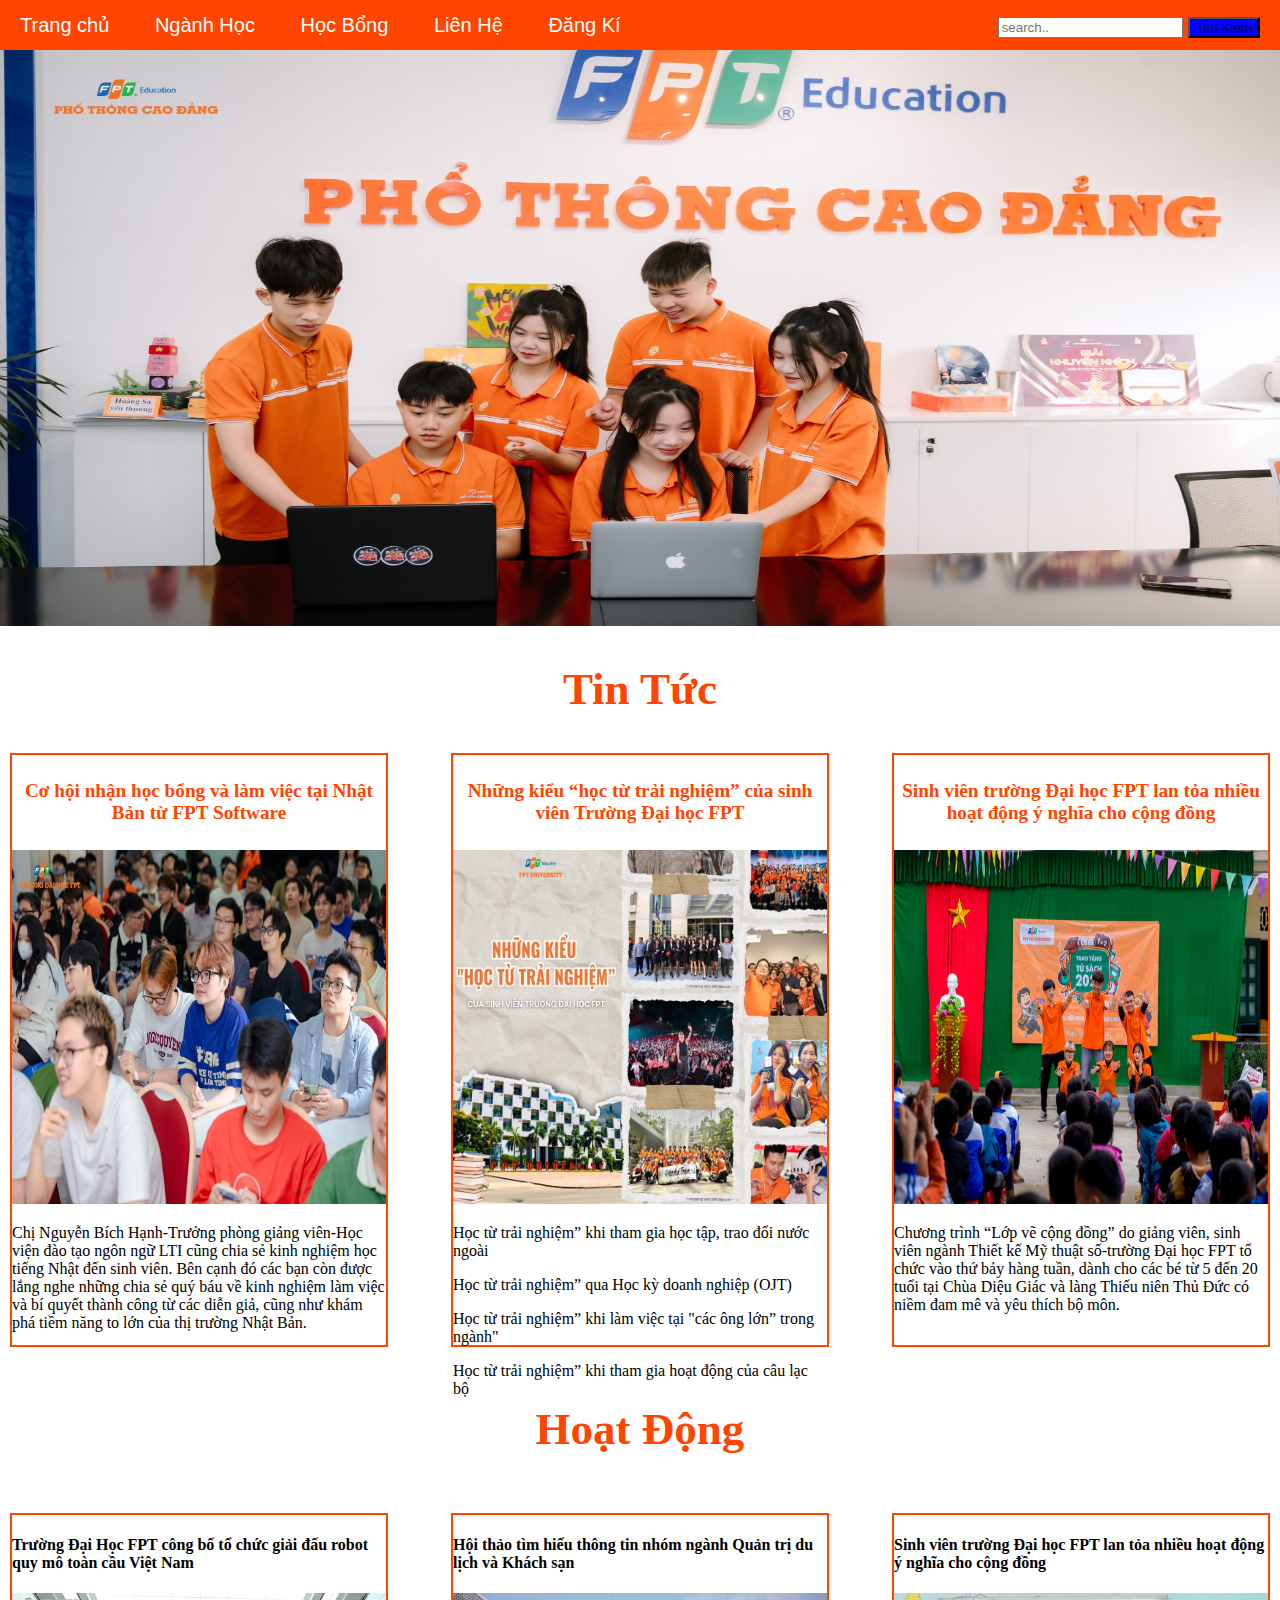
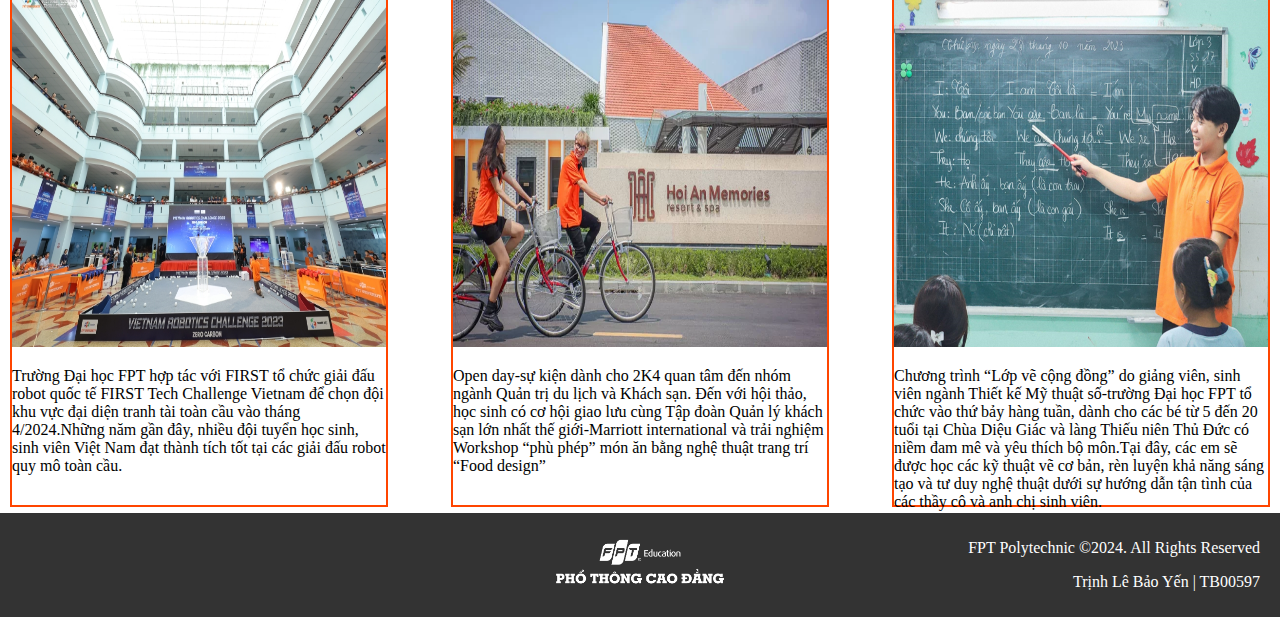
<file: index.html>
<!DOCTYPE html>
<html lang="en">
<head>
    <meta charset="UTF-8">
    <meta name="viewport" content="width=device-width, initial-scale=1.0">
    <title>ASM 2 | Trinh Le Bao Yen</title>
</head>
<link rel="stylesheet" href="index.css">
<body>
   <div class="container">
    <nav>
        <a href="index.html"target="page">Trang chủ</a>
        <a href="nganhhochot.html"target="page">Ngành Học </a>
        <a href="hocbong.html"target="page">Học Bổng</a>
        <a href="lienhe.html"target="page">Liên Hệ</a>
        <a href="dangki.html">Đăng Kí</a>
        <div class="muc-tim-kiem">
            <input type="search" placeholder="search..">
            <button>Tim Kiem</button>
        </div>
    </nav>
        <header></header>
        <article>
            <div class="tin-tuc">
                <div class="chu-de1"><h2>Tin Tức</h2></div>
            <div class="tin-tuc1">
                    <div class="new1">
                        <h4>Cơ hội nhận học bổng và làm việc tại Nhật Bản từ FPT Software</h4>
                        <img src="Images/9-768x512.jpeg" alt="">
                        <p>Chị Nguyễn Bích Hạnh-Trưởng phòng giảng viên-Học viện đào tạo ngôn ngữ LTI cũng 
                            chia sẻ kinh nghiệm học tiếng Nhật đến sinh viên. Bên cạnh đó các bạn còn được 
                            lắng nghe những chia sẻ quý báu về kinh nghiệm làm việc và bí quyết thành công 
                            từ các diễn giả, cũng như khám phá tiềm năng to lớn của thị trường Nhật Bản.</p>
                    </div>
                    <div class="new2">
                        <h4>Những kiểu “học từ trải nghiệm” của sinh viên Trường Đại học FPT</h4>
                        <img src="Images/Kieu-hoc.jpeg" alt="">
                        <p>Học từ trải nghiệm” khi tham gia học tập, trao đổi nước ngoài </p>               
                        </p>Học từ trải nghiệm” qua Học kỳ doanh nghiệp (OJT) </p>              
                        </p>Học từ trải nghiệm” khi làm việc tại "các ông lớn” trong ngành" </p>
                        </p>Học từ trải nghiệm” khi tham gia hoạt động của câu lạc bộ </p>
                    </div>
                    <div class="new3">
                        <h4>Sinh viên trường Đại học FPT lan tỏa nhiều hoạt động ý nghĩa cho cộng đồng</h4>
                        <img src="Images/fpt-ve.jpg" alt="">
                        <p>Chương trình “Lớp vẽ cộng đồng” do giảng viên, sinh viên ngành Thiết kế Mỹ thuật số-trường Đại học
                            FPT tổ chức vào thứ bảy hàng tuần, dành cho các bé từ 5 đến 20 tuổi tại Chùa Diệu Giác và làng Thiếu
                            niên Thủ Đức có niềm đam mê và yêu thích bộ môn.</p>
                    </div>
                </div>
                    <div class="chu-de2"><h2>Hoạt Động</h2></div>
                    <div class="tin-tuc2">
                            <div class="new4">
                                <h4>Trường Đại Học FPT công bố tổ chức giải đấu robot quy mô toàn cầu Việt Nam</h4>
                                <img src="Images/khai-mac-vrc-2023-768x512.jpeg" alt="">
                                <p>Trường Đại học FPT hợp tác với FIRST tổ chức giải đấu robot quốc tế FIRST Tech
                                    Challenge Vietnam để chọn đội khu vực đại diện tranh tài toàn cầu vào tháng
                                    4/2024.Những năm gần đây, nhiều đội tuyển học sinh, sinh viên Việt Nam đạt thành
                                    tích tốt tại các giải đấu robot quy mô toàn cầu.</p>
                            </div>
                            <div class="new5">
                                <h4>Hội thảo tìm hiểu thông tin nhóm ngành Quản trị du lịch và Khách sạn</h4>
                                <img src="Images/du-lich-va-lu-hanh-dai-hoc-fpt-768x512.webp" alt="">
                                <p>Open day-sự kiện dành cho 2K4 quan tâm đến nhóm ngành Quản trị du lịch và Khách
                                    sạn. Đến với hội thảo, học sinh có cơ hội giao lưu cùng Tập đoàn Quản lý khách
                                    sạn lớn nhất thế giới-Marriott international và trải nghiệm Workshop “phù phép”
                                    món ăn bằng nghệ thuật trang trí “Food design” </p>
                            </div>
                            <div class="new6">
                                <h4>Sinh viên trường Đại học FPT lan tỏa nhiều hoạt động ý nghĩa cho cộng đồng</h4>
                                <img src="Images/tu-thien.webp" alt="">
                                <p>Chương trình “Lớp vẽ cộng đồng” do giảng viên, sinh viên ngành Thiết kế Mỹ thuật số-trường Đại học
                                    FPT tổ chức vào thứ bảy hàng tuần, dành cho các bé từ 5 đến 20 tuổi tại Chùa Diệu Giác và làng Thiếu
                                    niên Thủ Đức có niềm đam mê và yêu thích bộ môn.Tại đây, các em sẽ được học các kỹ thuật vẽ cơ bản,
                                    rèn luyện khả năng sáng tạo và tư duy nghệ thuật dưới sự hướng dẫn tận tình của các thầy cô và anh
                                    chị sinh viên.</p>
                        </div>
                    </div>
            </div>
        </article>
        <footer class="footer">
            <div class="logo">
                <img src="Images/2022-PTCD-White-01.png" alt="FPT Polytechnic">
            </div>
            <div class="rights">
                <p>FPT Polytechnic ©2024. All Rights Reserved</p>
                <p>Trịnh Lê Bảo Yến | TB00597</p>
            </div>
        </footer>
   </div>
</body>
</html>
</file>
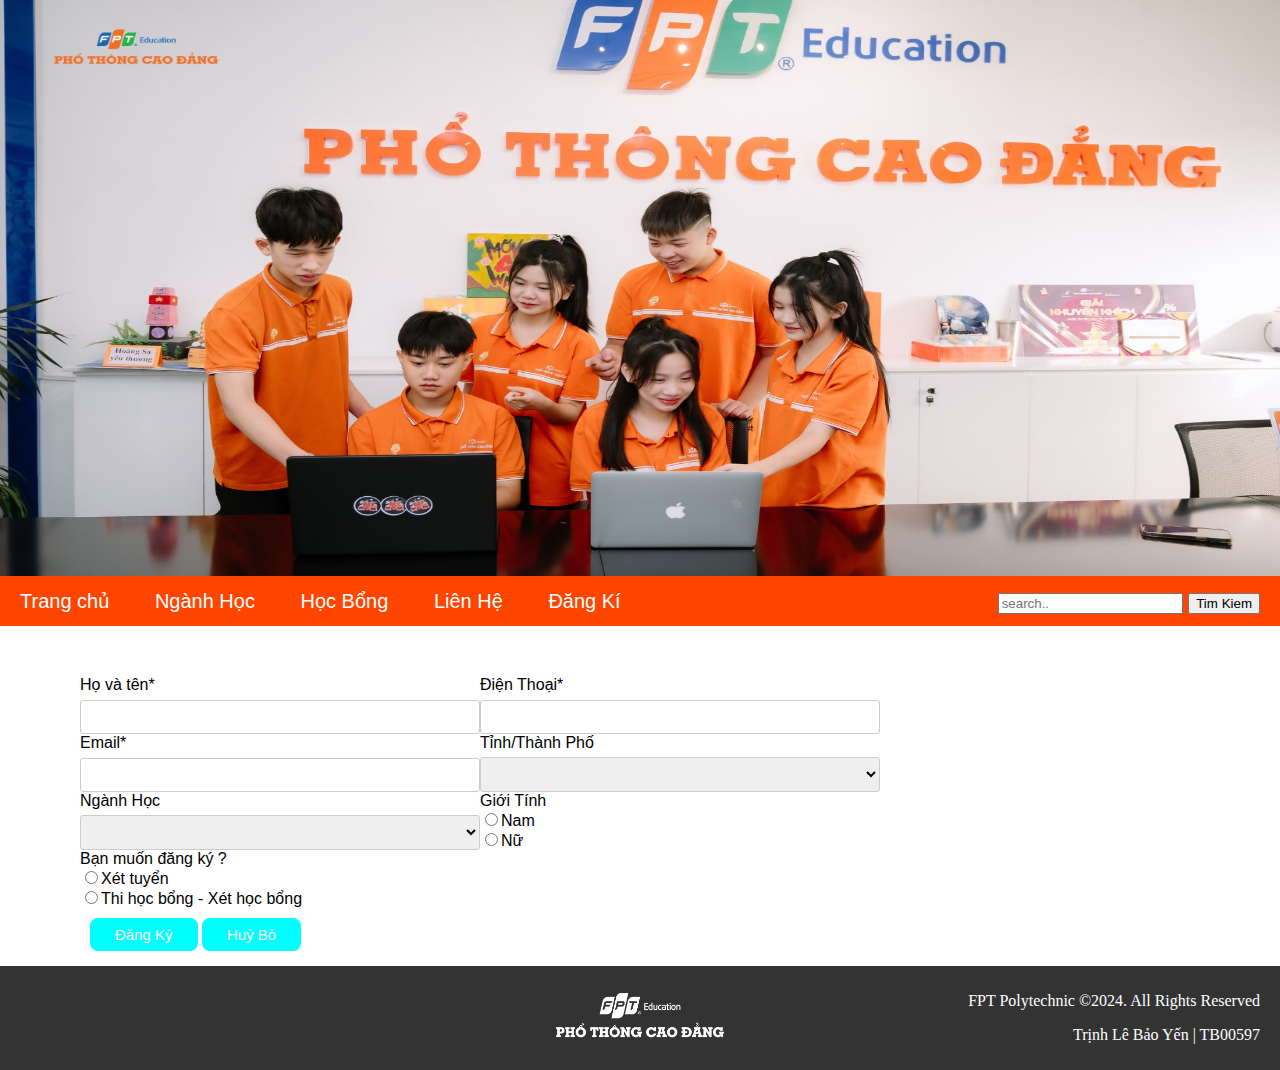
<file: dangki.html>
<!DOCTYPE html>
<html lang="en">
<head>
    <meta charset="UTF-8">
    <meta name="viewport" content="width=device-width, initial-scale=1.0">
    <title>ASM 2 | Trinh Le Bao Yen</title>
</head>
<link rel="stylesheet" href="dangki.css">
<body>
   <div class="container">
    <header></header>
    <nav>
        <a href="index.html"target="page">Trang chủ</a>
        <a href="nganhhochot.html"target="page">Ngành Học </a>
        <a href="hocbong.html"target="page">Học Bổng</a>
        <a href="lienhe.html"target="page">Liên Hệ</a>
        <a href="dangki.html">Đăng Kí</a>
        <div class="muc-tim-kiem">
            <input type="search" placeholder="search..">
            <button>Tim Kiem</button>
        </div>
    </nav>
        <article>
            <form action="">
                <div class="article-item">
                    <div class="article-right">
                        <div class="article-item-right1">
                            <label>Họ và tên*</label>
                            <input type="text" class="article-control" tabindex="1">
                        </div>
                        <div class="article-item-right2">
                            <label>Điện Thoại*</label>
                            <input type="text" class="article-control" tabindex="2">
                        </div>
                        <div class="article-item-right3">
                            <label>Email*</label>
                            <input type="text" class="article-control" tabindex="3">
                        </div>
                        <div class="article-item-right4">
                            <label>Tỉnh/Thành Phố</label>
                            <select class="article-control" tabindex="4">
                                <option value="1"></option>
                                <option value="2">Bà Rịa - Vũng Tàu</option>
                                <option value="3">Bình Dương</option>
                                <option value="4">Bình Thuận</option>
                                <option value="5">Gia Lai</option>
                                <option value="6">Hải Nam</option>
                                <option value="7">Hải Dương</option>
                                <option value="8">Đồng Tháp</option>
                                <option value="9">Lào Cai</option>
                                <option value="10">Nam Định</option>
                                <option value="11">Ninh Thuận</option>
                                <option value="12">Quảng Bình</option>
                                <option value="13">Quảng Ninh</option>
                                <option value="14">Sơn La</option>
                                <option value="15">Thái Nguyên</option>
                            </select>
                        </div>
                        <div class="article-item-right5">
                        <label>Ngành Học</label>
                            <select class="article-control" tabindex="5">
                                <option value="1"></option>
                                <option value="2">Công Nghệ Thông Tin</option>
                                <option value="3">Thiết Kế Đồ Hoạ</option>
                                <option value="4">Digital Marketing</option>
                                <option value="5">Ngôn Ngữ Anh</option>
                            </select>
                        </div>
                        <div class="article-item-right6" tabindex="6">
                                <label>Giới Tính</label>
                                <label><input class="article-item-right6-center" type="radio" name="gt" value=>Nam</label>
                                <label><input class="article-item-right6-center" type="radio" name="gt" value=>Nữ</label>
                        </div>
                        <div class="article-item-right7" tabindex="7">
                            <label">Bạn muốn đăng ký ?</label>
                                <label class="article-item-right7-center"><input class="article-cursor" type="radio" >Xét tuyển</label>
                                <label class="article-item-right7-center"><input class="article-cursor" type="radio">Thi học bổng - Xét học bổng</label>
                        </div>
                        <div class="article-item-right8" tabindex="8">
                            <input class="article-item-right8-center" type="submit" value="Đăng Ký">
                            <input class="article-item-right8-center" type="reset" value="Huỷ Bỏ">
                        </div>
                    </div>
                </div>
            </form>
        </article>
        <footer class="footer">
            <div class="logo">
                <img src="Images/2022-PTCD-White-01.png" alt="FPT Polytechnic">
            </div>
            <div class="rights">
                <p>FPT Polytechnic ©2024. All Rights Reserved</p>
                <p>Trịnh Lê Bảo Yến | TB00597</p>
            </div>
        </footer>
    </div>
</body>
</file>
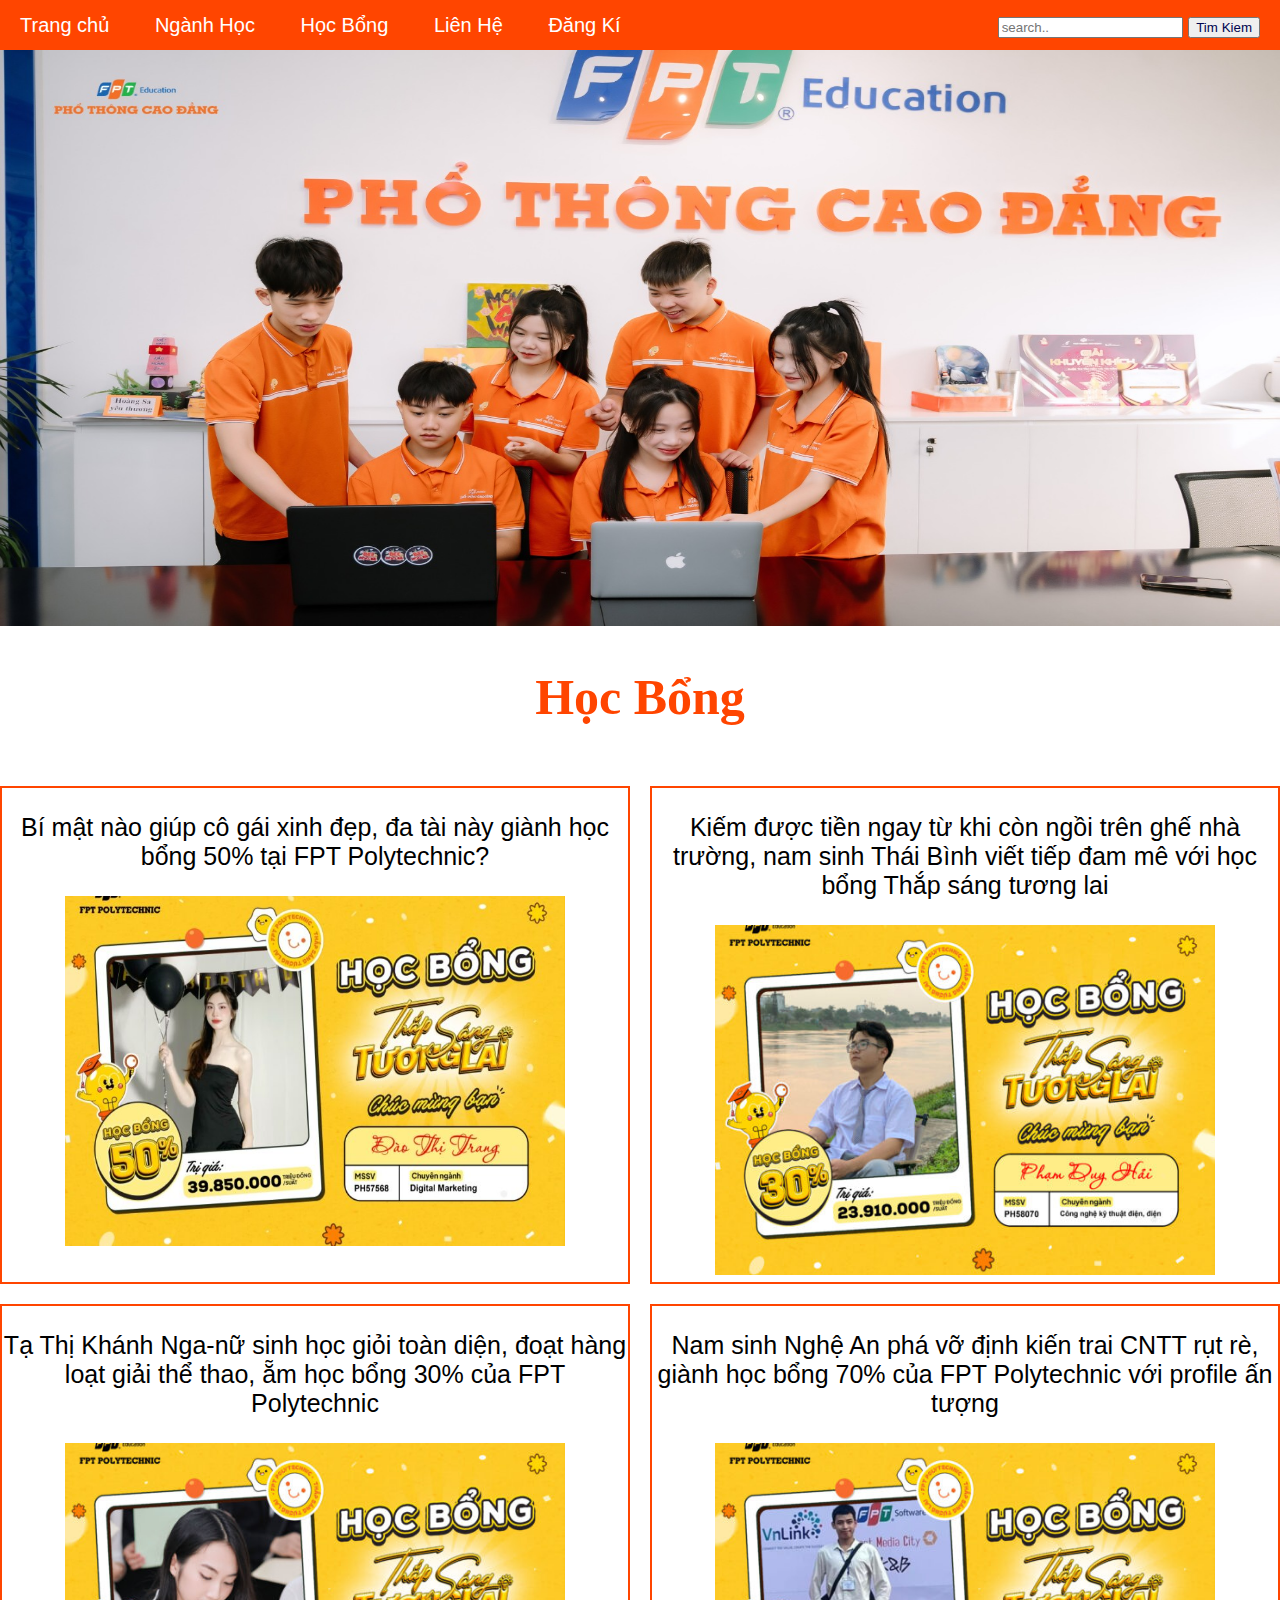
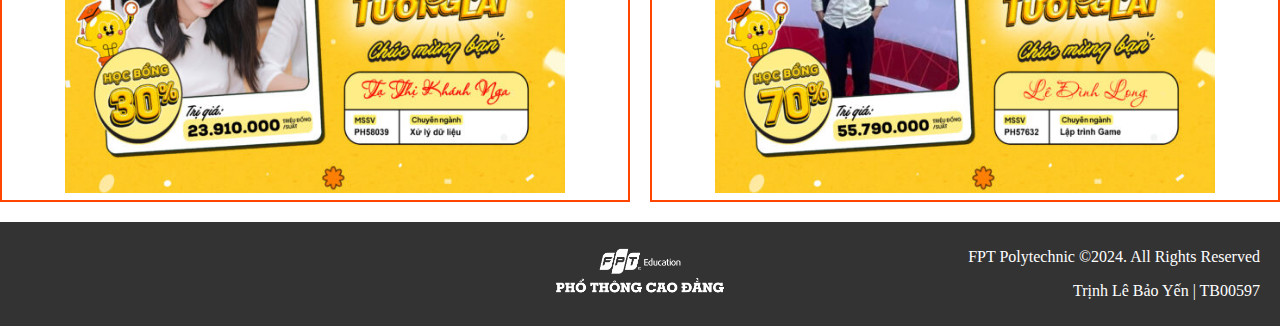
<file: hocbong.html>
<!DOCTYPE html>
<html lang="en">
<head>
    <meta charset="UTF-8">
    <meta name="viewport" content="width=device-width, initial-scale=1.0">
    <title>ASM 2 | Trinh Le Bao Yen</title>
</head>
<link rel="stylesheet" href="hocbong.css">
<body>
   <div class="container">
    <nav>
        <a href="index.html"target="page">Trang chủ</a>
        <a href="nganhhochot.html"target="page">Ngành Học </a>
        <a href="hocbong.html"target="page">Học Bổng</a>
        <a href="lienhe.html"target="page">Liên Hệ</a>
        <a href="dangki.html">Đăng Kí</a>
        <div class="muc-tim-kiem">
            <input type="search" placeholder="search..">
            <button>Tim Kiem</button>
        </div>
    </nav>
        <header></header>
        <article>
            <div class="hoc-bong">
                <div class="chu-de1"><h2>Học Bổng</h2></div>
                    <div class="new">
                            <div class="hoc-bong1">
                                <p>Bí mật nào giúp cô gái xinh đẹp, đa tài này giành học bổng 50% tại FPT Polytechnic?</p>
                                <img src="Images/hoc-bong-1.jpg" alt="">
                            </div>
                            <div class="hoc-bong2">
                                <p>Kiếm được tiền ngay từ khi còn ngồi trên ghế nhà trường, nam sinh Thái Bình viết tiếp đam mê với học bổng Thắp sáng tương lai</p>
                                <img src="Images/hoc-bong-2.jpg" alt="">
                            </div>
                            <div class="hoc-bong3">
                                <p>Tạ Thị Khánh Nga-nữ sinh học giỏi toàn diện, đoạt hàng loạt giải thể thao, ẵm học bổng 30% của FPT Polytechnic</p>
                                <img src="Images/hoc-bong-3.jpg" alt="">
                            </div>
                            <div class="hoc-bong4">
                                <p>Nam sinh Nghệ An phá vỡ định kiến trai CNTT rụt rè, giành học bổng 70% của FPT Polytechnic với profile ấn tượng</p>
                                <img src="Images/hoc-bong-4.jpg" alt="">
                            </div>
                        </div>
                    </div>
                </div>
           </article>
           <footer class="footer">
            <div class="logo">
                <img src="Images/2022-PTCD-White-01.png" alt="FPT Polytechnic">
            </div>
            <div class="rights">
                <p>FPT Polytechnic ©2024. All Rights Reserved</p>
                <p>Trịnh Lê Bảo Yến | TB00597</p>
            </div>
        </footer>
   </div>
</body>
</html>
</file>
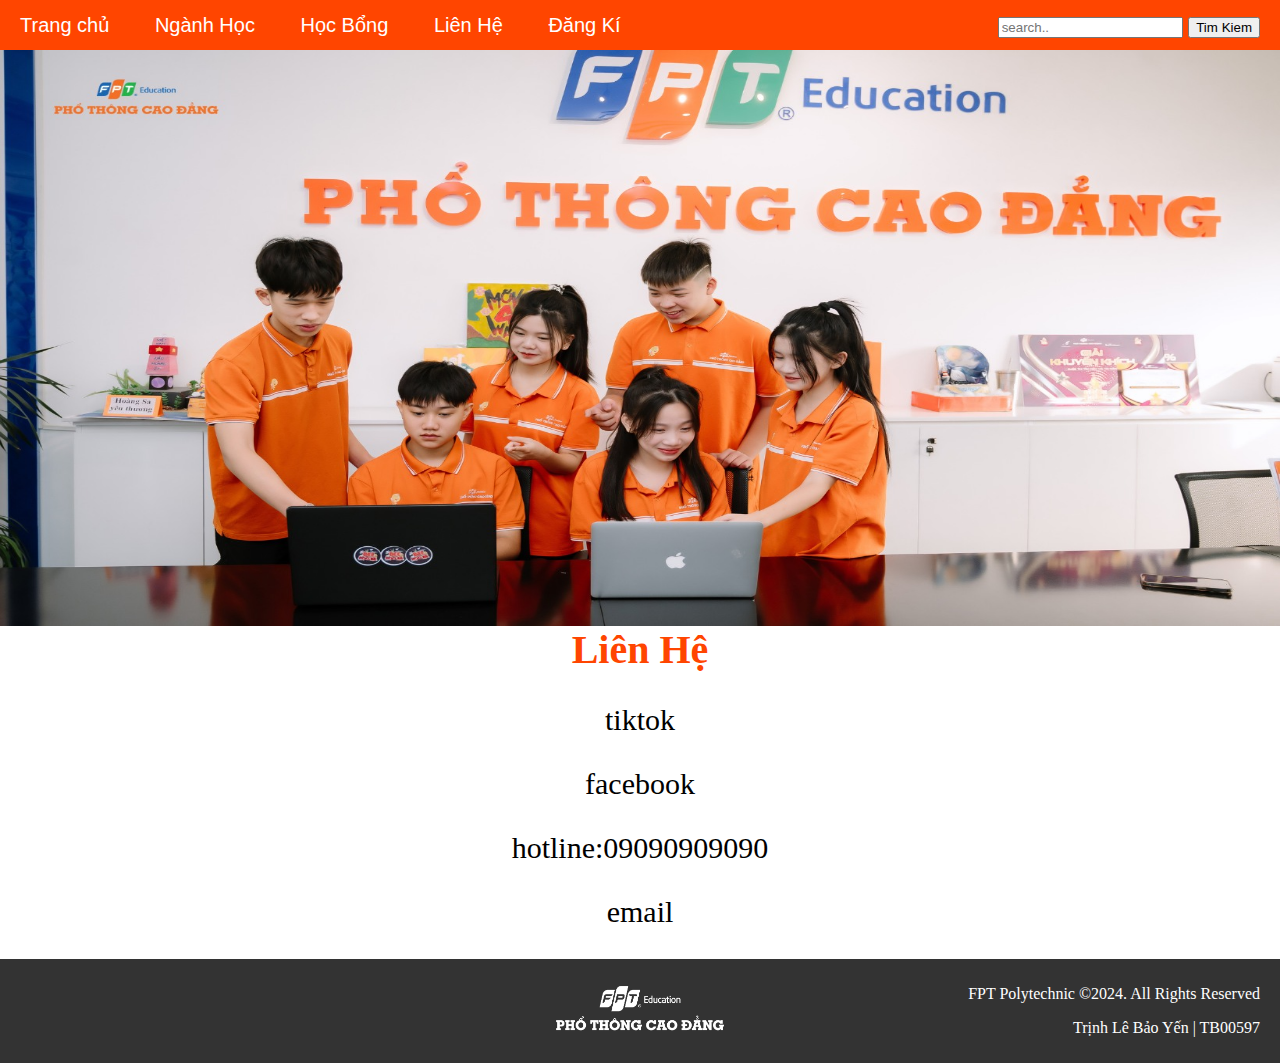
<file: lienhe.html>
<!DOCTYPE html>
<html lang="en">
<head>
    <meta charset="UTF-8">
    <meta name="viewport" content="width=device-width, initial-scale=1.0">
    <title>ASM 2 | Trinh Le Bao Yen</title>
</head>
<link rel="stylesheet" href="lienhe.css">
<body>
   <div class="container">
    <nav>
        <a href="index.html"target="page">Trang chủ</a>
        <a href="nganhhochot.html"target="page">Ngành Học </a>
        <a href="hocbong.html"target="page">Học Bổng</a>
        <a href="lienhe.html"target="page">Liên Hệ</a>
        <a href="dangki.html">Đăng Kí</a>
        <div class="muc-tim-kiem">
            <input type="search" placeholder="search..">
            <button>Tim Kiem</button>
        </div>
    </nav>
        <header></header>
        <div class="lien-he">
            <div class="chu-de1">Liên Hệ</div>
            <div class="new"> 
                <div new1>
                    <p>tiktok</p>
                </div>
                <div new1>
                    <p>facebook</p>
                </div>
                <div new1>
                    <p>hotline:09090909090</p>
                </div>
                <div new1>
                    <p>email</p>
                </div>
            </div>  
        </div>
    </article>
    <footer class="footer">
        <div class="logo">
            <img src="Images/2022-PTCD-White-01.png" alt="FPT Polytechnic">
        </div>
        <div class="rights">
            <p>FPT Polytechnic ©2024. All Rights Reserved</p>
            <p>Trịnh Lê Bảo Yến | TB00597</p>
        </div>
    </footer>
</body>
</html>
</file>
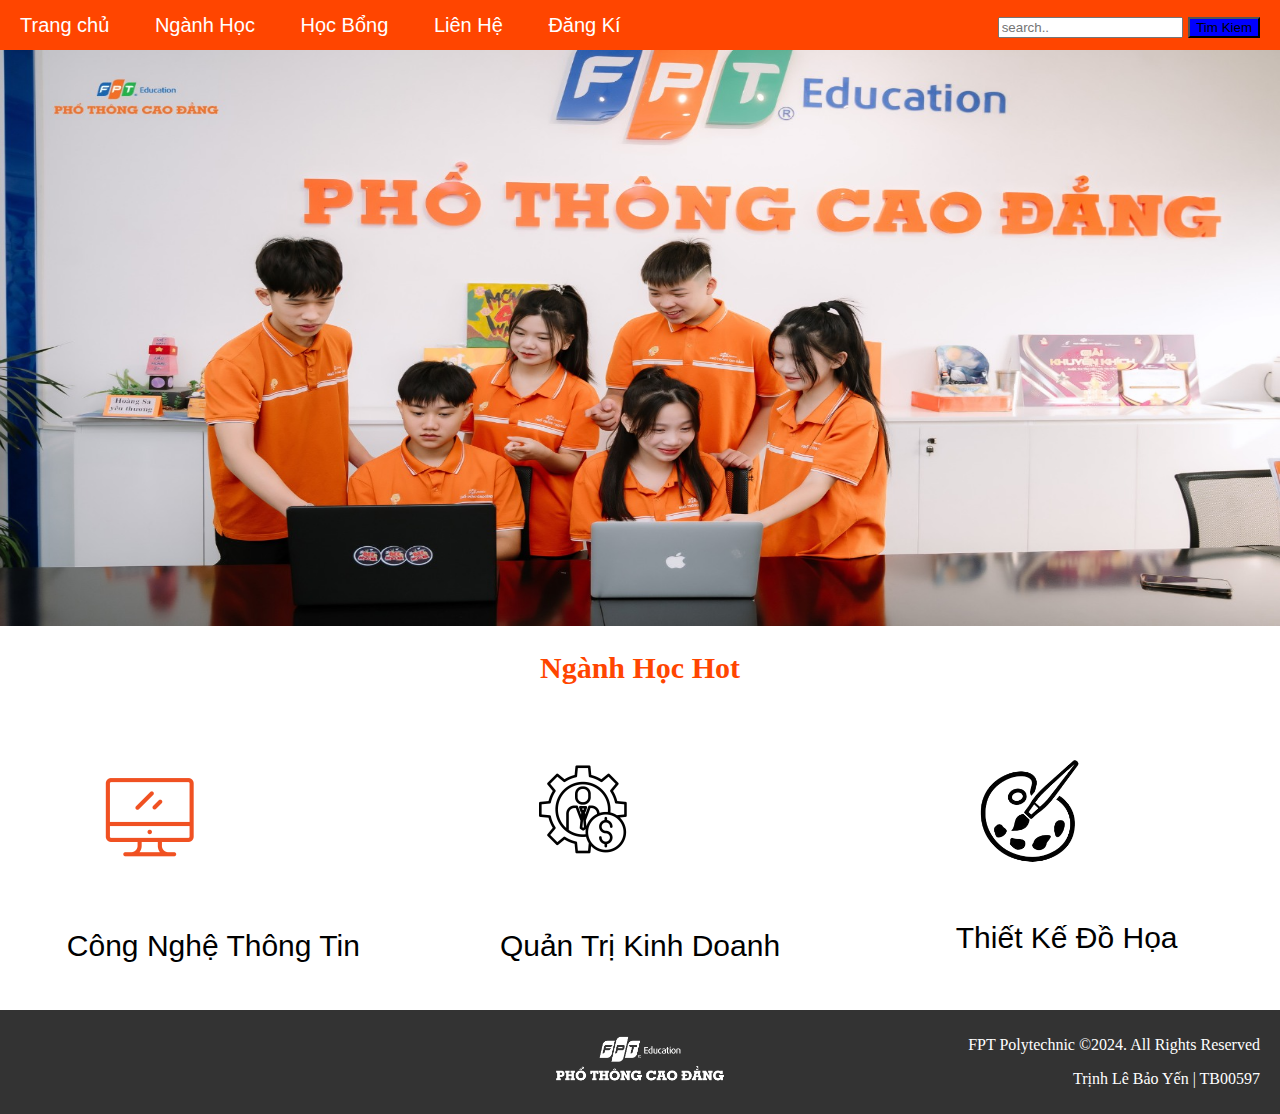
<file: nganhhochot.html>
<!DOCTYPE html>
<html lang="en">
<head>
    <meta charset="UTF-8">
    <meta name="viewport" content="width=device-width, initial-scale=1.0">
    <title>ASM 2 | Trinh Le Bao Yen</title>
</head>
<link rel="stylesheet" href="nganhhochot.css">
<body>
   <div class="container">
    <nav>
        <a href="index.html"target="page">Trang chủ</a>
        <a href="nganhhochot.html"target="page">Ngành Học </a>
        <a href="hocbong.html"target="page">Học Bổng</a>
        <a href="lienhe.html"target="page">Liên Hệ</a>
        <a href="dangki.html">Đăng Kí</a>
        <div class="muc-tim-kiem">
            <input type="search" placeholder="search..">
            <button>Tim Kiem</button>
        </div>
    </nav>
        <header></header>
        <article>
            <div class="nganh-hoc">
               <div class="chu-de1"><h2>Ngành Học Hot</h2></div>
                <div class="new">
                    <div class="nganh1">
                        <img src="Images/course_8.png" alt="">
                        <p>Công Nghệ Thông Tin</p>
                    </div>
                    <div class="nganh2">
                        <img src="Images/course_11056.png" alt="">
                        <p>Quản Trị Kinh Doanh</p>
                    </div>
                    <div class="nganh3">
                        <img src="Images/thiet-ke-do-hoa-removebg-preview (1).png" alt="">
                        <p>Thiết Kế Đồ Họa</p>
                    </div>
                </div>
            </div>
        </article>
        <footer class="footer">
            <div class="logo">
                <img src="Images/2022-PTCD-White-01.png" alt="FPT Polytechnic">
            </div>
            <div class="rights">
                <p>FPT Polytechnic ©2024. All Rights Reserved</p>
                <p>Trịnh Lê Bảo Yến | TB00597</p>
            </div>
        </footer>
   </div>
</body>
</html>
</file>
<file: index.css>
body{
  padding: 0px;
  margin: 0px;
}
.container{
  max-width: 100%;
  margin:0 auto;
}
.container>header{
  background-image: url("Images/backroud-FPT.jpg");
  background-size: 100% 100%;
  height: 0px;
  padding-bottom: 45%;
}
.container>nav{
  line-height: 50px;
  background-color: orangered;
  color: white;
  font-family: 'Segoe UI', Tahoma, Geneva, Verdana, sans-serif;
  font-size: 20px;
}
.container>nav>a{
  color: white;
  text-decoration: none;
  margin: 0 20px;
}
.container>nav>a:hover{
  color: yellow;
}
.container .muc-tim-kiem{
  margin: 0px;
  padding: 0px;
  font-variant: small-caps;
  float: right;
 margin-right: 20px;
}
button{
  color: #00054f;
}
.tin-tuc1 {
 display: grid;
  grid-template-columns: 1fr 5% 1fr 5% 1fr;
  grid-auto-rows: 400px;
  margin-top: -20px;
  margin: 10px;
}
.chu-de2 h2 {
  margin-top: 250px;
}
.new1 {
  grid-column: 1;
  border: 2px solid orangered;
  height: 590px;
}
.new2 {
  grid-column: 3;
  border: 2px solid orangered;
  height: 590px;
}
.new3 {
  grid-column: 5;
  border: 2px solid orangered;
  height: 590px;
}
.tin-tuc1 h4{
  font-size: larger;
  font-weight: bold;
  text-align: center;
  color: orangered;
}
.chu-de1{
  text-align: center;
  color: orangered;
  font-size: 30px;
}
.tin-tuc1 img{
  width: 100%;
  height: 60%;
 text-align: center;
}
.tin-tuc2 {
  display: grid;
  grid-template-columns: 1fr 5% 1fr 5% 1fr;
  grid-auto-rows: 400px;
  margin-top: -20px;
  margin: 10px;
}
.new4{
  grid-column: 1;
  border: 2px solid orangered;
  height: 590px;
}
.new5{
  grid-column: 3;
  border: 2px solid orangered;
  height: 590px;
}
.new6{
  grid-column: 5;
  border: 2px solid orangered;
  height: 590px;
}

.chu-de2 {
  font-size: larger;
  text-align: center;
  margin-bottom: -150px;
  height: 250px;
  font-size: 30px;
  color: orangered;
}
.chu-de2 h4{
  font-size: larger;
  text-align: center;
  height: 800px;
  bottom: 1000px;
}
.tin-tuc2 img{
  width: 100%;
  height: 60%;
 text-align: center;
}
button{
  background-color: blue;
}
.footer-item {
  width: 100%;
  background-color: #333;
  height: 100px;
  display: grid;
  grid-template-columns: 12% 25% 25% 25% 13%;
  margin: 0;
  padding: 0;
}
.item7-logo {
  grid-column: 3;
}
.item7-text {
  grid-column: 4;
}

.footer {
  display: grid;
  grid-template-columns: 1fr 1fr 1fr;
  align-items: center;
  background-color: #333;
  color: #fff;
  padding: 10px 20px;
  margin-top: 200px;
}

.footer .logo {
  display: flex;
  justify-content: center;
  grid-column: 2;
  
}
.footer .logo img {
  width: 200px;
  height: auto;
}

.footer .rights {
  text-align: right;
}
</file>
<file: dangki.css>
body{
    padding: 0px;
    margin: 0px;
  }
  .container{
    max-width: 100%;
    margin:0 auto;
  }
  .container>header{
    background-image: url("Images/backroud-FPT.jpg");
    background-size: 100% 100%;
    height: 0px;
    padding-bottom: 45%;
  }
  .container>nav{
    line-height: 50px;
    background-color: orangered;
    color: white;
    font-family: 'Segoe UI', Tahoma, Geneva, Verdana, sans-serif;
    font-size: 20px;
  }
  .container>nav>a{
    color: white;
    text-decoration: none;
    margin: 0 20px;
  }
  .container>nav>a:hover{
    color: yellow;
  }
  .container .muc-tim-kiem{
    margin: 0px;
    padding: 0px;
    font-variant: small-caps;
    float: right;
   margin-right: 20px;
  }
  .article-right {
    margin-left: 80px;
    margin-top: 50px
}
.article-control {
    display: block;
    border-radius: 3px;
    border: 1px solid #ccc;
    padding: 5px;
    font-size: 15px;
    outline: none;
}

.footer {
  display: grid;
  grid-template-columns: 1fr 1fr 1fr;
  align-items: center;
  background-color: #333;
  color: #fff;
  padding: 10px 20px;
}

.footer .logo {
  display: flex;
  justify-content: center;
  grid-column: 2;
}

.footer .logo img {
  width: 200px;
  height: auto;
}

.footer .rights {
  text-align: right;
}
.article-control {
    transition: background-color 0,3 ease;
}
.article-control:hover {
    border-color: aqua;
    box-shadow: 0 0 2px aqua;
}
.article-item label {
    margin-left: 0;
}
.article-right {
    display: grid;
    grid-template-columns: repeat(3 ,1fr);
    grid-template-rows: repeat(5, 1fr);
}
.article-item-right1 {
    display: grid;
    grid-column: 1;
    grid-row: 1;
    font-family: 'Segoe UI', Tahoma, Geneva, Verdana, sans-serif;
}
.article-item-right2 {
    display: grid;
    grid-column: 2;
    grid-row: 1;
    font-family: 'Segoe UI', Tahoma, Geneva, Verdana, sans-serif;
}
.article-item-right3 {
    display: grid;
    grid-column: 1;
    grid-row: 2;
    font-family: 'Segoe UI', Tahoma, Geneva, Verdana, sans-serif;
}
.article-item-right4 {
    display: grid;
    grid-column: 2;
    grid-row: 2;
    font-family: 'Segoe UI', Tahoma, Geneva, Verdana, sans-serif;
    cursor: pointer;
}
.article-item-right5 {
    display: grid;
    grid-column: 1;
    grid-row: 3;
    font-family: 'Segoe UI', Tahoma, Geneva, Verdana, sans-serif;
    cursor: pointer;
}
.article-item-right6 {
    display: grid;
    grid-column: 2;
    grid-row: 3;
    font-family: 'Segoe UI', Tahoma, Geneva, Verdana, sans-serif;
}
.article-item-right7 {
    display: grid;
    grid-column: 1/2;
    grid-row: 4;
    font-family: 'Segoe UI', Tahoma, Geneva, Verdana, sans-serif;
    cursor: pointer;
}
.article-item-right8 {
    display: grid;
    grid-column: 1;
    grid-row: 5;
    font-family: 'Segoe UI', Tahoma, Geneva, Verdana, sans-serif;
    margin: 10px;
}
.article-item-right8-center {
    padding :8px 25px 8px 25px;
    border-radius: 8px;
    font-size: 15px;
    background-color: aqua;
    color: white;
    border: none;
    cursor: pointer;
}
.article-item-right6-center {
  cursor: pointer;
}
.article-item-right8 {
  display: inline-block;
}
.article-item-right7-center {
  display: block;
}
.article-cursor {
  cursor: pointer;
}
</file>
<file: hocbong.css>
body{
  padding: 0px;
  margin: 0px;
}
.container{
  max-width: 100%;
  margin:0 auto;
}

.footer {
  display: grid;
  grid-template-columns: 1fr 1fr 1fr;
  align-items: center;
  background-color: #333;
  color: #fff;
  padding: 10px 20px;
}

.footer .logo {
  display: flex;
  justify-content: center;
  grid-column: 2;
}

.footer .logo img {
  width: 200px;
  height: auto;
}

.footer .rights {
  text-align: right;
}
.container>header{
  background-image: url("Images/backroud-FPT.jpg");
  background-size: 100% 100%;
  height: 0px;
  padding-bottom: 45%;
}
.container>nav{
  line-height: 50px;
  background-color: orangered;
  color: white;
  font-family: 'Segoe UI', Tahoma, Geneva, Verdana, sans-serif;
  font-size: 20px;
}
.container>nav>a{
  color: white;
  text-decoration: none;
  margin: 0 20px;
}
.container>nav>a:hover{
  color: yellow;
}
.container .muc-tim-kiem{
  margin: 0px;
  padding: 0px;
  font-variant: small-caps;
  float: right;
 margin-right: 20px;
}
button{
  color: #00054f;
}
.chu-de1 h2{
  font-size: 50px;
  color: orangered;
  text-align: center;
}
.new{
  margin-bottom: 20px;
  grid-auto-rows: 300px;
  margin-top: 60px;
  text-align: center;
  font-size: 30px;
  display: grid;
  grid-template-columns: 1fr 1fr;
  grid-template-rows: 1fr 1fr;
  column-gap: 20px;
  row-gap: 20px;
}
.new p{
  font-family: 'Segoe UI', Tahoma, Geneva, Verdana, sans-serif;
  font-size: 25px;
}
.hoc-bong1 {
  border: 2px solid orangered;
  grid-column: 1;
  grid-row: 1;
}
.hoc-bong2 {
  border: 2px solid orangered;
  grid-column: 2;
  grid-row: 1;
}
.hoc-bong3 {
  border: 2px solid orangered;
  grid-column: 1;
  grid-row: 2;
}
.hoc-bong4 {
  border: 2px solid orangered;
  grid-column: 2;
  grid-row: 2;
}
.new img {
  width: 500px;
  height: 350px;
}
</file>
<file: lienhe.css>
body{
    padding: 0px;
    margin: 0px;
  }
  .container{
    max-width: 100%;
    margin:0 auto;
  }
  .container>header{
    background-image: url("Images/backroud-FPT.jpg");
    background-size: 100% 100%;
    height: 0px;
    padding-bottom: 45%;
  }
  .container>nav{
    line-height: 50px;
    background-color: orangered;
    color: white;
    font-family: 'Segoe UI', Tahoma, Geneva, Verdana, sans-serif;
    font-size: 20px;
  }
  .container>nav>a{
    color: white;
    text-decoration: none;
    margin: 0 20px;
  }
  .container>nav>a:hover{
    color: yellow;
  }
  .container .muc-tim-kiem{
    margin: 0px;
    padding: 0px;
    font-variant: small-caps;
    float: right;
   margin-right: 20px;
  }
.chu-de1{
    text-align: center;
    color: orangered;
    font-size: 40px;
    font-weight: bold;
}
.new{
    text-align: center;
    font-size: 30px;
}

.footer {
  display: grid;
  grid-template-columns: 1fr 1fr 1fr;
  align-items: center;
  background-color: #333;
  color: #fff;
  padding: 10px 20px;
}

.footer .logo {
  display: flex;
  justify-content: center;
  grid-column: 2;
}

.footer .logo img {
  width: 200px;
  height: auto;
}

.footer .rights {
  text-align: right;
}
</file>
<file: nganhhochot.css>
body{
    padding: 0px;
    margin: 0px;
  }
  .container{
    max-width: 100%;
    margin:0 auto;
  }
  .container>header{
    background-image: url("Images/backroud-FPT.jpg");
    background-size: 100% 100%;
    height: 0px;
    padding-bottom: 45%;
  }
  
.footer {
  display: grid;
  grid-template-columns: 1fr 1fr 1fr;
  align-items: center;
  background-color: #333;
  color: #fff;
  padding: 10px 20px;
}

.footer .logo {
  display: flex;
  justify-content: center;
  grid-column: 2;
}

.footer .logo img {
  width: 200px;
  height: auto;
}

.footer .rights {
  text-align: right;
}
  .container>nav{
    line-height: 50px;
    background-color: orangered;
    color: white;
    font-family: 'Segoe UI', Tahoma, Geneva, Verdana, sans-serif;
    font-size: 20px;
  }
  .container>nav>a{
    color: white;
    text-decoration: none;
    margin: 0 20px;
  }
  .container>nav>a:hover{
    color: yellow;
  }
  .container .muc-tim-kiem{
    margin: 0px;
    padding: 0px;
    font-variant: small-caps;
    float: right;
   margin-right: 20px;
  }
  button{
    background-color: blue;
  }
.chu-de1 {
    text-align: center;
    color: orangered;
    font-size: 20px;
}
.new{
    display: grid;
    grid-template-columns: 1fr  1fr  1fr;
    grid-auto-rows: 300px;
    margin-top: 20px;
    place-items: center;
    font-size: 30px;
}
.new p{
    font-family: 'Segoe UI', Tahoma, Geneva, Verdana, sans-serif;
    font-weight: 100px;
}
.nganh3 img{
    width: 150px;
    color: orangered;
}
.nganh3 {
    grid-column: 3;
}
.nganh2 {
    grid-column: 2;
}
.nganh1 {
    grid-column: 1;
}
</file>
